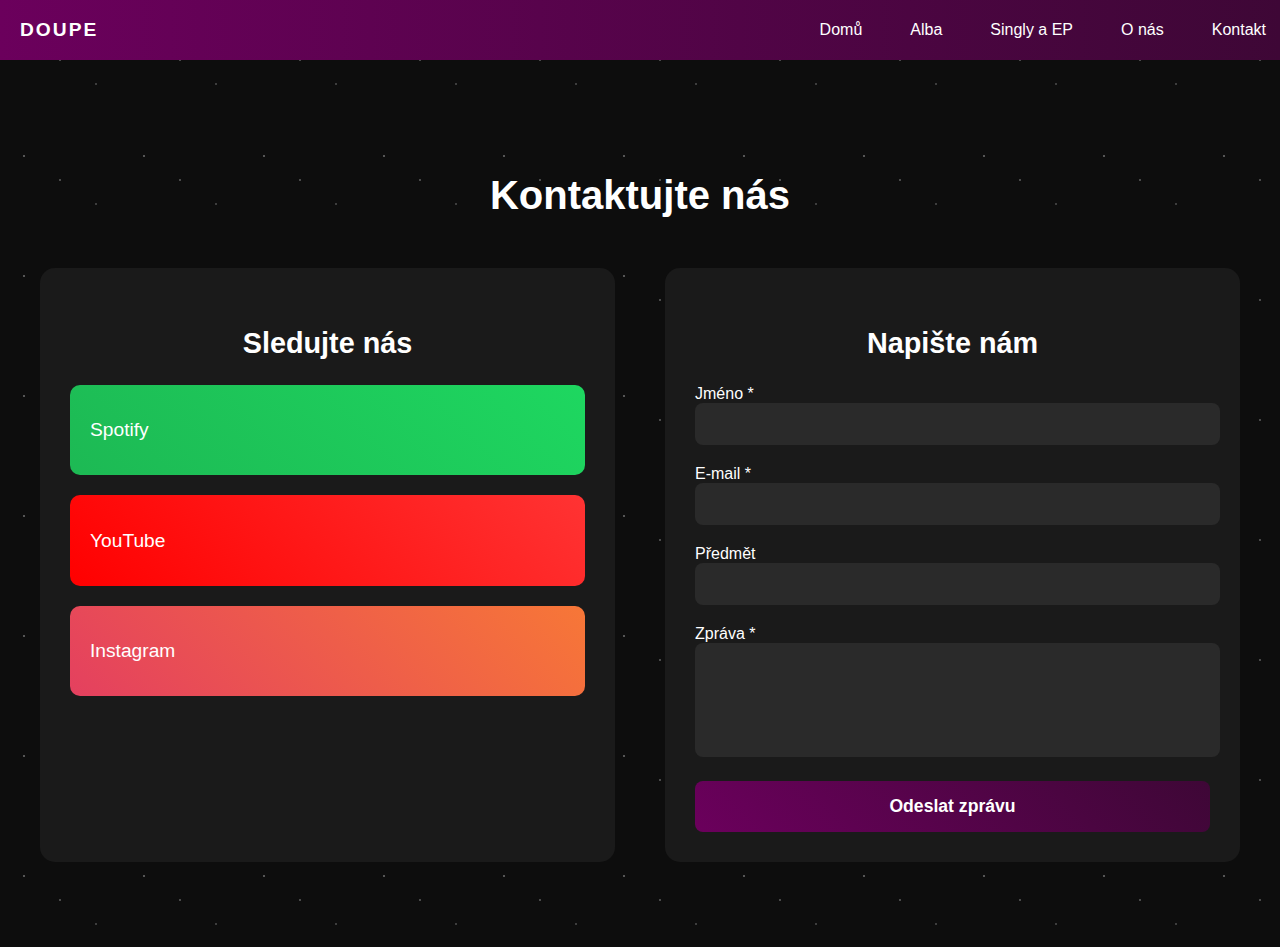
<file: Kontakt.html>
<!DOCTYPE html>
<html lang="en">
<head>
    <meta charset="UTF-8">
    <meta name="viewport" content="width=device-width, initial-scale=1.0">
    <title>Kontakt</title>
    <link rel="stylesheet" href="style.css">
    <link rel="icon" type="image/x-icon" href="./obrazky/doupe_sticker.png">
</head>
<body>
<nav>
    <div class="nav-logo">DOUPE</div>
    <div class="nav-links">
        <a href="index.html">Domů</a>
        <a href="Alba.html">Alba</a>
        <a href="Singly.html">Singly a EP</a>
        <a href="Onas.html">O nás</a>
        <a href="Kontakt.html">Kontakt</a>
    </div>
</nav>
 <section class="contact-section">
        <h2>Kontaktujte nás</h2>
        
        <div class="contact-container">
            <div class="social-media">
                <h3>Sledujte nás</h3>
                <div class="social-icons">
                    <a href="https://open.spotify.com/artist/1J9MJJ7YwNBRXmKq35d5aq"  class="social-link spotify">
                        <p>Spotify</p>
                    </a>
                    <a href="https://www.youtube.com/@Doupe-official"  class="social-link youtube">
                        <p>YouTube</p>
                    </a>
                    <a href="https://www.instagram.com/doupe.priv/"  class="social-link instagram">
                        <p>Instagram</p>
                    </a>
                </div>
            </div>

            <div class="contact-form">
                <h3>Napište nám</h3>
                <form id="contactForm">
                    <div class="form-group">
                        <label for="name">Jméno *</label>
                        <input type="text" required>
                    </div>
                    
                    <div class="form-group">
                        <label for="email">E-mail *</Ů>
                        <input type="email" required>
                    </div>
                    
                    <div class="form-group">
                        <label for="subject">Předmět</label>
                        <input type="text">
                    </div>
                    
                    <div class="form-group">
                        <label for="message">Zpráva *</label>
                        <textarea rows="5" required></textarea>
                    </div>
                    
                    <button type="submit" class="submit-btn">Odeslat zprávu</button>
                </form>
            </div>
        </div>
    </section>
 
</body>
</html>
</file>
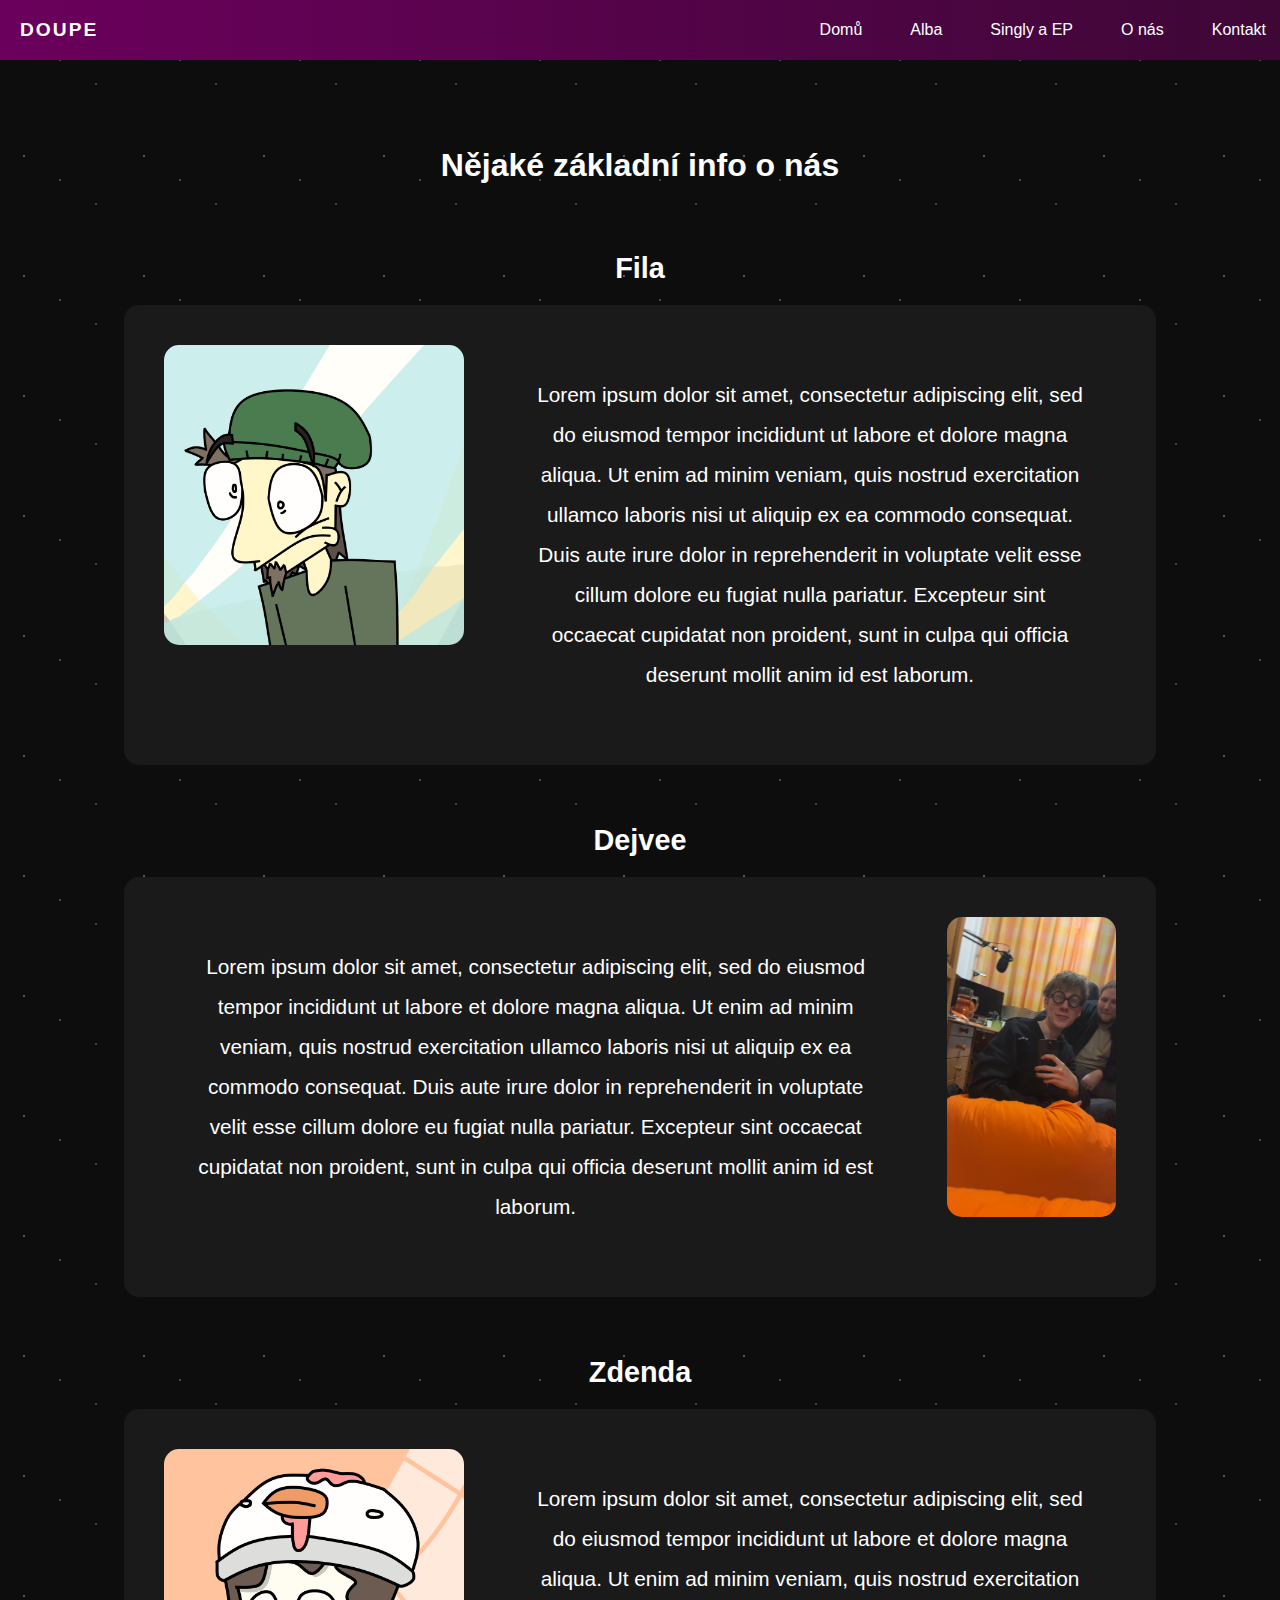
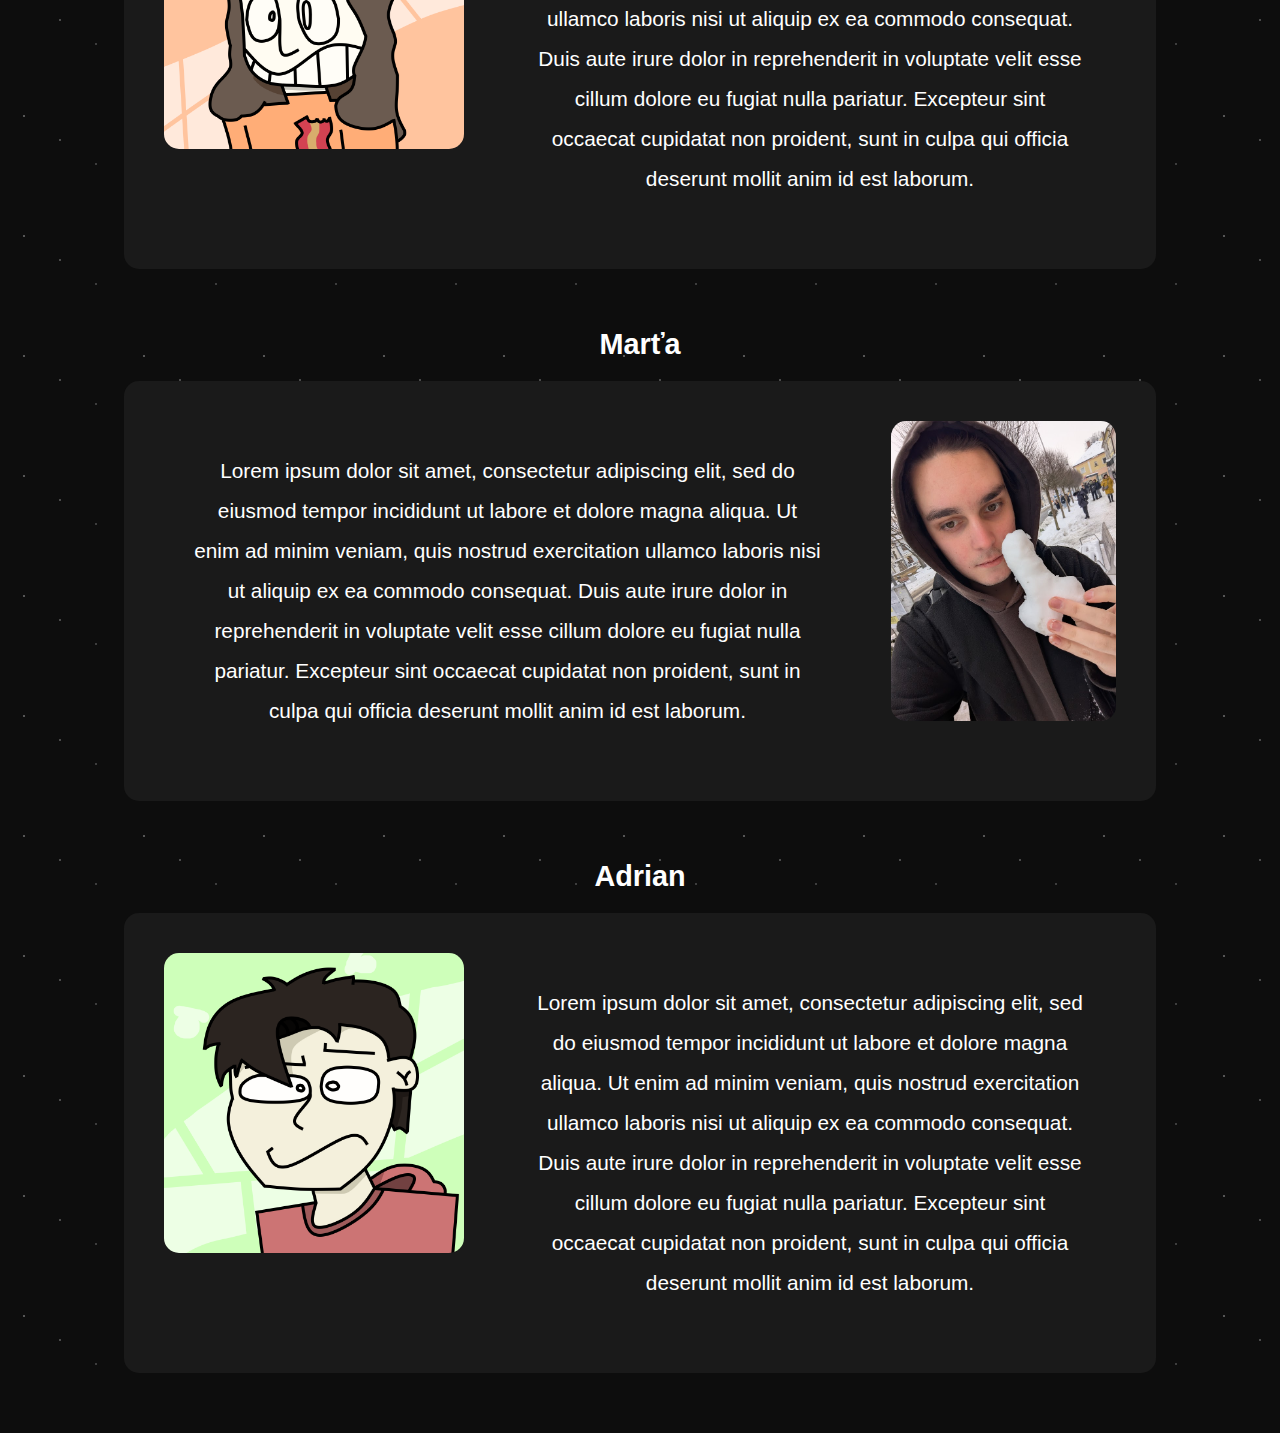
<file: Onas.html>
<!DOCTYPE html>
<html lang="en">
<head>
    <meta charset="UTF-8">
    <meta name="viewport" content="width=device-width, initial-scale=1.0">
    <link rel="stylesheet" href="style.css">
    <title>O nás</title>
    <link rel="icon" type="image/x-icon" href="./obrazky/doupe_sticker.png">
</head>
<body>
<nav>
    <div class="nav-logo">DOUPE</div>
    <div class="nav-links">
        <a href="index.html">Domů</a>
        <a href="Alba.html">Alba</a>
        <a href="Singly.html">Singly a EP</a>
        <a href="Onas.html">O nás</a>
        <a href="Kontakt.html">Kontakt</a>
    </div>
</nav>
<section class="info">
<h2>Nějaké základní info o nás</h2>
    <div class="info-container">
        <h3>Fila</h3>
        <div class="bubble">
            <img src="./obrazky/jaaaa.png" alt="Fila">
            <p>Lorem ipsum dolor sit amet, consectetur adipiscing elit, sed do eiusmod tempor incididunt ut labore et dolore magna aliqua. Ut enim ad minim veniam, quis nostrud exercitation ullamco laboris nisi ut aliquip ex ea commodo consequat. Duis aute irure dolor in reprehenderit in voluptate velit esse cillum dolore eu fugiat nulla pariatur. Excepteur sint occaecat cupidatat non proident, sunt in culpa qui officia deserunt mollit anim id est laborum.</p>
        </div>
        <h3>Dejvee</h3>
        <div class="bubble">
            <p>Lorem ipsum dolor sit amet, consectetur adipiscing elit, sed do eiusmod tempor incididunt ut labore et dolore magna aliqua. Ut enim ad minim veniam, quis nostrud exercitation ullamco laboris nisi ut aliquip ex ea commodo consequat. Duis aute irure dolor in reprehenderit in voluptate velit esse cillum dolore eu fugiat nulla pariatur. Excepteur sint occaecat cupidatat non proident, sunt in culpa qui officia deserunt mollit anim id est laborum.</p>
            <img src="./obrazky/image2.png" alt="Dejvee">
        </div>
        <h3>Zdenda</h3>
        <div class="bubble">
            <img src="./obrazky/zdenda_fr.png" alt="Zdenda">
            <p>Lorem ipsum dolor sit amet, consectetur adipiscing elit, sed do eiusmod tempor incididunt ut labore et dolore magna aliqua. Ut enim ad minim veniam, quis nostrud exercitation ullamco laboris nisi ut aliquip ex ea commodo consequat. Duis aute irure dolor in reprehenderit in voluptate velit esse cillum dolore eu fugiat nulla pariatur. Excepteur sint occaecat cupidatat non proident, sunt in culpa qui officia deserunt mollit anim id est laborum.</p>
        </div>
        <h3>Marťa</h3>
        <div class="bubble">
            <p>Lorem ipsum dolor sit amet, consectetur adipiscing elit, sed do eiusmod tempor incididunt ut labore et dolore magna aliqua. Ut enim ad minim veniam, quis nostrud exercitation ullamco laboris nisi ut aliquip ex ea commodo consequat. Duis aute irure dolor in reprehenderit in voluptate velit esse cillum dolore eu fugiat nulla pariatur. Excepteur sint occaecat cupidatat non proident, sunt in culpa qui officia deserunt mollit anim id est laborum.</p>
            <img src="./obrazky/AP1GczPYEWiT1V_09K9JMwrbg6DmLL83OXaEG5hUWF2022Lk17wSorQnAQVIPgw688-h917-s-no-gm.png" alt="Marťa">
        </div>
        <h3>Adrian</h3>
        <div class="bubble">
            <img src="./obrazky/dounatadrian.png" alt="Adrian">
            <p>Lorem ipsum dolor sit amet, consectetur adipiscing elit, sed do eiusmod tempor incididunt ut labore et dolore magna aliqua. Ut enim ad minim veniam, quis nostrud exercitation ullamco laboris nisi ut aliquip ex ea commodo consequat. Duis aute irure dolor in reprehenderit in voluptate velit esse cillum dolore eu fugiat nulla pariatur. Excepteur sint occaecat cupidatat non proident, sunt in culpa qui officia deserunt mollit anim id est laborum.</p>
        </div>
    </div>
</section>
</body>
</html>
</file>
<file: style.css>
body {
    margin: 0;
    font-family: Arial, sans-serif;
    color: white;
    padding-top: 60px;
    background-color: #0d0d0d;
    background-image:
        radial-gradient(circle at 20% 30%, rgba(255,255,255,0.3) 1px, transparent 1px),
        radial-gradient(circle at 80% 70%, rgba(255,255,255,0.2) 1px, transparent 1px),
        radial-gradient(circle at 50% 50%, rgba(255,255,255,0.25) 1px, transparent 1px); 
    background-size: 120px 120px;
}
/*navbar*/
nav {
    position: fixed;
    top: 0;
    width: 100%;
    display: flex;
    justify-content: space-between;
    align-items: center;
    height: 60px;
    background: linear-gradient(90deg, #6b005c, #3e0736);
    z-index: 1000;
}
.nav-logo {
    font-size: 1.2rem;
    font-weight: bold;
    letter-spacing: 2px;
    color: white;
    padding-left:20px;
}

.nav-links {
    display: flex;
    gap: 20px;
}

.nav-links a {
    position: relative;
    padding: 8px 14px;
    color: white;
    text-decoration: none;
    font-weight: 500;
    border-radius: 8px;
    transition: background-color 0.3s ease;
}

.nav-links a:hover {
    background-color: rgba(255, 255, 255, 0.15);
}
/*main page*/
h1{
    text-align: center;
}
.main{
    display: flex;
    flex-direction: column;
    justify-content: center;
    align-items: center;
}
.main p{
    font-size: small;
}
#Doupe-main{
    width: 500px;
    border-radius: 10px;
}
/*alba a singly*/
.albums {
    padding: 60px 20px;
    color: white;
    text-align: center;
}

.albums h2 {
    margin-bottom: 40px;
    font-size: 2rem;
}

.albums-container {
    display: flex;
    justify-content: center;
    gap: 30px;
    flex-wrap: wrap;
}

.album {
    background-color: #1a1a1a;
    border-radius: 15px;
    width: 300px;
    padding: 20px;
    transition: transform 0.3s ease, box-shadow 0.3s ease;
}

.album:hover {
    transform: translateY(-10px);
}

.album img {
    width: 100%;
    border-radius: 10px;
    margin-bottom: 15px;
}

.album h3 {
    margin: 10px 0 5px;
}

.album p {
    color: #aaa;
    font-size: 0.9rem;
}
.album-link {
    text-decoration: none; 
    color: inherit;    
}
/*controls u zvuku změna barvy*/
audio::-webkit-media-controls-panel { background-color: gray;}

/*Informace (o nas)*/
.info{
    padding: 60px 20px;
    color: white;
    text-align: center;
}
.info h2{
    margin-bottom: 40px;
    font-size: 2rem;
}
.info-container {
    display: flex;
    gap: 30px;
    flex-wrap: wrap;
    flex-direction: column;
    align-items: center;
}
.info-container h3 {
   font-size: 1.8rem;
   margin-bottom:-10px;
}
.bubble{
    display: flex;
    justify-content: space-between;
    background-color: #1a1a1a;
    border-radius: 15px;
    padding: 20px;
    width: 80%;
    transition: all 1s;
}
.bubble:hover {
    transform: translateY(-20px);
}   
.bubble img{
    height: 300px;
    border-radius: 15px;
    margin: 20px;
}
.bubble p{
    font-size: 1.3rem;
    line-height: 40px;
    margin: 50px;
}
/* Kontakt stránka */
.contact-section {
    padding: 80px 20px;
    color: white;
    max-width: 1200px;
    margin: 0 auto;
}

.contact-section h2 {
    text-align: center;
    font-size: 2.5rem;
    margin-bottom: 50px;
    color: #ffffff;
}

.contact-container {
    display: flex;
    flex-wrap: wrap;
    gap: 50px;
    justify-content: center;
}

.social-media, .contact-form {
    flex: 1;
    min-width: 300px;
    background-color: #1a1a1a;
    border-radius: 15px;
    padding: 30px;
    transition: transform 0.3s ease;
}

.social-media:hover, .contact-form:hover {
    transform: translateY(-5px);
}

.social-media h3, .contact-form h3 {
    font-size: 1.8rem;
    margin-bottom: 25px;
    text-align: center;
    color: #ffffff;
}

/* Sociální sítě */
.social-icons {
    display: flex;
    flex-direction: column;
    gap: 20px;
}

.social-link {
    display: flex;
    align-items: center;
    padding: 15px 20px;
    border-radius: 10px;
    text-decoration: none;
    color: white;
    font-size: 1.2rem;
    transition: all 0.3s ease;
}

.social-link i {
    font-size: 1.8rem;
    margin-right: 15px;
    width: 30px;
}

.social-link.spotify {
    background: linear-gradient(45deg, #1DB954, #1ed760);
}

.social-link.youtube {
    background: linear-gradient(45deg, #FF0000, #FF3333);
}

.social-link.instagram {
    background: linear-gradient(45deg, #E4405F, #F77737);
}

.social-link:hover {
    transform: translateX(10px);
}

/* Formulář */
.form-group {
    margin-bottom: 20px;
    margin-right: 20px;
}

.form-group p {
    display: block;
    margin-bottom: 8px;
    font-weight: bold;
    color: #ddd;
}

.form-group input, .form-group textarea {
    width: 100%;
    padding: 12px 15px;
    border: none;
    border-radius: 8px;
    background-color: #2a2a2a;
    color: white;
    font-size: 1rem;
    transition: all 0.3s ease;
    resize: none;
}

.submit-btn {
    width: 100%;
    padding: 15px;
    background: linear-gradient(45deg, #6b005c, #3e0736);
    color: white;
    border-radius: 8px;
    border: none;
    font-size: 1.1rem;
    font-weight: bold;
    cursor: pointer;
    transition: all 0.3s ease;
}

.submit-btn:hover {
    background: linear-gradient(45deg, #7a0069, #4d0844);
    transform: translateY(-3px);
}
/* Tablet styl (768px) */
@media screen and (max-width: 768px) {
    nav {
        height: auto;
        min-height: 60px;
        flex-direction: column;
        padding: 10px 20px;
        gap: 10px;
    }
    
    .nav-links {
        gap: 10px;
        font-size: 0.9rem;
    }
    
    .nav-links a {
        padding: 6px 10px;
    }
    
    h1 {
        font-size: 2rem;
    }
    
    .albums h2, .info h2 {
        font-size: 1.5rem;
    }
    
    .albums-container {
        gap: 20px;
    }
    
    .album {
        max-width: 280px;
    }
    
    .bubble {
        flex-direction: column;
        width: 90%;
    }
    
    .bubble img {
        height: auto;
        width: 100%;
        max-width: 300px;
        margin: 10px auto;
    }
    
    .bubble p {
        font-size: 1.1rem;
        line-height: 30px;
        margin: 20px;
    }
    
    .info-container h3 {
        font-size: 1.5rem;
    }
}

/* Mobil styl (480px) */
@media screen and (max-width: 480px) {
    body {
        padding-top: 100px;
    }
    
    nav {
        padding: 10px;
    }
    
    .nav-logo {
        font-size: 1rem;
    }
    
    .nav-links {
        gap: 5px;
        font-size: 0.75rem;
        justify-content: center;
    }
    
    .nav-links a {
        padding: 5px 8px;
    }
    
    h1 {
        font-size: 1.5rem;
    }
    
    .main p {
        font-size: 0.9rem;
        padding: 0 10px;
    }
    
    .albums, .info {
        padding: 40px 10px;
    }
    
    .albums h2, .info h2 {
        font-size: 1.3rem;
        margin-bottom: 20px;
    }
    
    .albums-container {
        gap: 15px;
    }
    
    .album {
        max-width: 100%;
        padding: 15px;
    }
    
    .album h3 {
        font-size: 1.1rem;
    }
    
    .bubble {
        width: 95%;
        padding: 15px;
    }
    
    .bubble p {
        font-size: 1rem;
        line-height: 25px;
        margin: 15px;
    }
    
    .info-container h3 {
        font-size: 1.2rem;
    }
}
</file>
